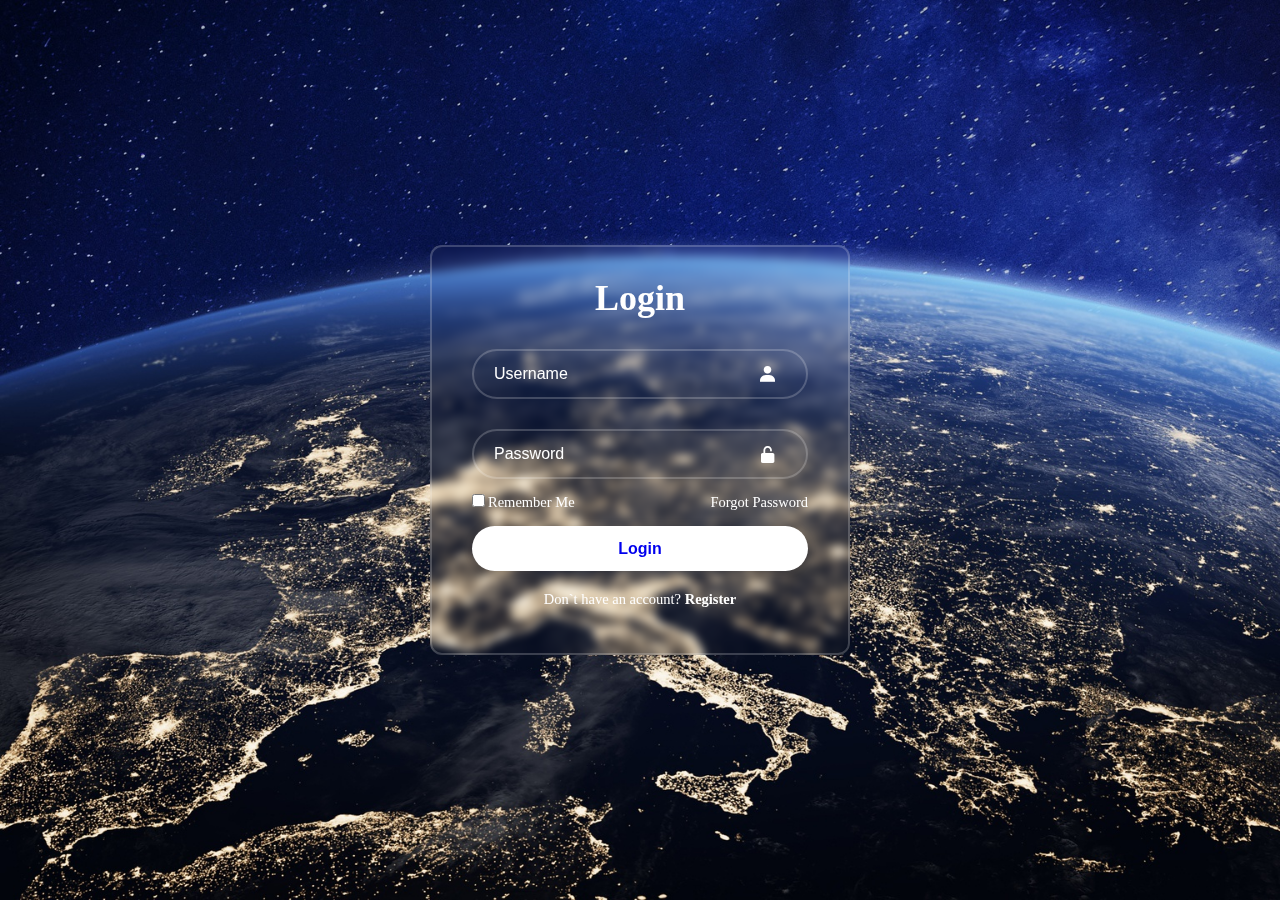
<file: index.html>
<!DOCTYPE html>
<html lang="en">
<head>
    <meta charset="UTF-8">
    <meta name="viewport" content="width=device-width, initial-scale=1.0">
    <title>My Web Browser</title>

    <link rel="shortcut icon" href="./layout-fluid.svg" type="image/x-icon">
    <link rel="stylesheet" href="./style.css">
    <link href='https://unpkg.com/boxicons@2.1.4/css/boxicons.min.css' rel='stylesheet'>

</head>
<body>
    <div class="wrapper">
        <form action="">
            <h1>Login</h1>
            <div class="input-box">
                <input type="text" placeholder="Username" required>
                <i class='bx bxs-user'></i>
            </div>

            <div class="input-box">
                <input type="password" placeholder="Password" required>
                <i class='bx bxs-lock-open-alt' ></i>
            </div>

            <div class="remember-forgot">
                <label><input type="checkbox">Remember Me</label>
                <a href="#">Forgot Password</a>
            </div>
            
            <button type="submit" class="btn"><a class="a" href="./index-2.html">Login</a></button>
            <div class="register-link">
                <p>Don`t have an account? <a href="#">Register</a></p>
            </div>
        </form>
    </div>
</body>
</html>
</file>
<file: style.css>
* {
    margin: 0;
    padding: 0;
    box-sizing: border-box;
}

body {
    display: flex;
    justify-content: center;
    align-items: center;
    min-height: 100vh;
    background:url(./1012935.jpg) no-repeat;
    background-size: cover;
    background-position: center;

}

.wrapper {
    width: 420px;
    background: transparent;
    border: 2px solid rgba(255, 255, 255, .2);
    backdrop-filter: blur(5px);
    color: #fff;
    border-radius: 12px;
    padding: 30px 40px;
}

.wrapper h1 {
    font-size: 36px;
    text-align: center;
}

.wrapper .input-box {
    width: 100%;
    height: 50px;
    margin: 30px 0;
    position: relative;  
}

.input-box input {
    width: 100%;
    height: 100%;
    background: transparent;
    border: none;
    outline: none;
    border: 2px solid rgba(255, 255, 255, .2);
    border-radius: 40px;
    font-size: 16px;
    color: #fff;
    padding: 20px 45px 20px 20px;
}

.input-box input::placeholder{
    color: #fff;
}

.input-box i {
    position: absolute;
    right: 20px;
    top: 30%;
    transform: translate(-50%);
    font-size: 20px;
}

.wrapper .remember-forgot {
    display: flex;
    justify-content: space-between;
    font-size: 14.5px;
    margin: -15px 0 15px;
}

.remember-forgot label input {
    accent-color: #fff;
    margin-right: 3px;
}

.remember-forgot a {
    color: #fff;
    text-decoration: none;
}

.remember-forgot a:hover {
    text-decoration: underline;
}
.wrapper .btn {
    width: 100%;
    height: 45px;
    background: #fff;
    border: none;
    outline: none;
    border-radius: 40px;
    box-shadow: 0 0 10px rgba(0, 0, 0, .1);
    cursor: pointer;
    font-size: 16px;
    color: #333;
    font-weight: 600;   
}

.wrapper .register-link {
    font-size: 14.5px;
    text-align: center;
    margin: 20px 0 15px;
}

.register-link p a {
    color: #fff;
    text-decoration: none;
    font-weight: 600;
}

.register-link p a:hover {
    text-decoration: underline;
}

.btn:hover{
    background-color: rgb(255, 0, 0);
    color: #fff;
}

.a {
    text-decoration: none;
}
</file>
